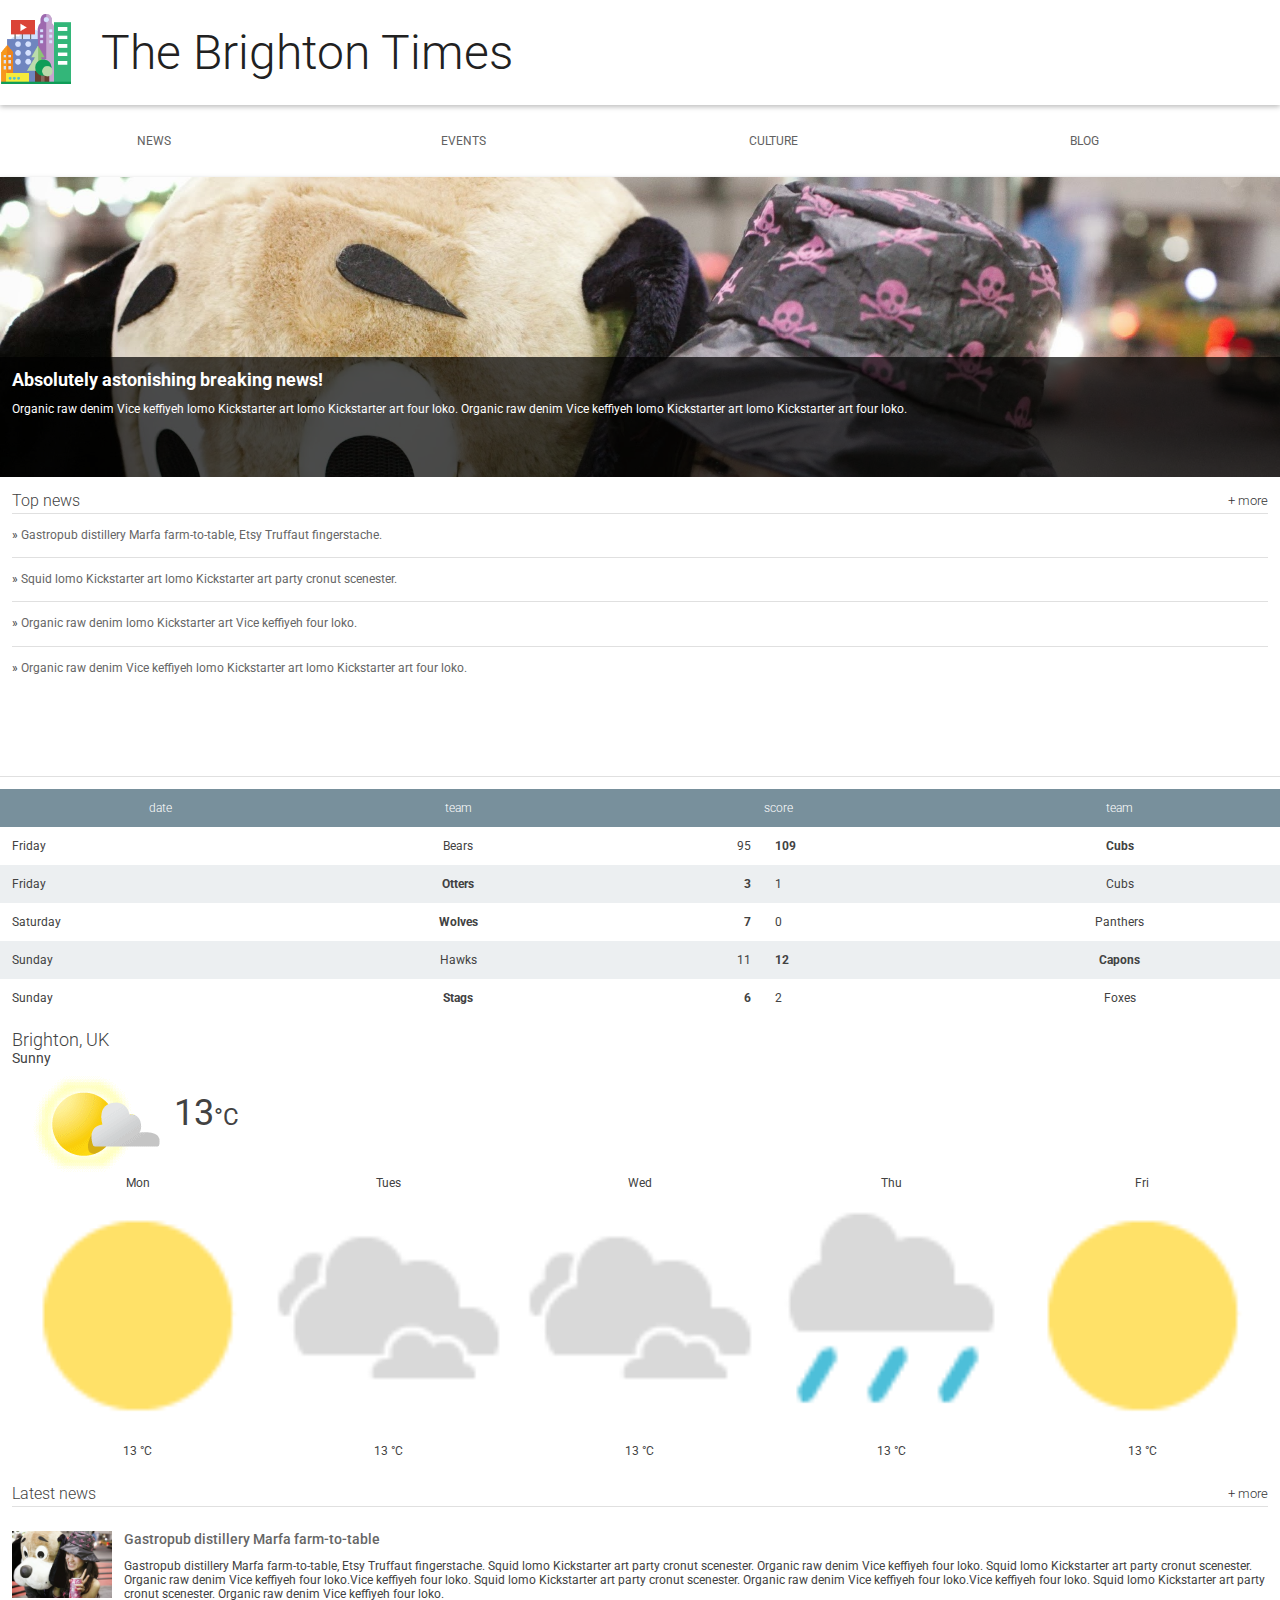
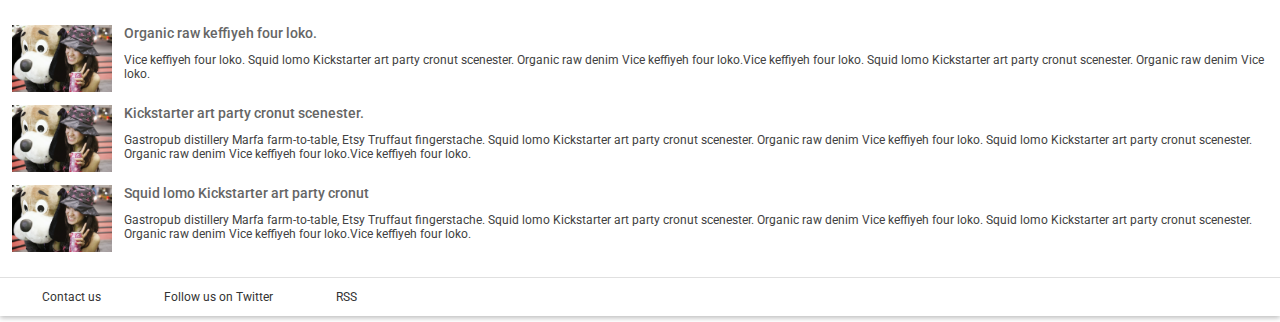
<file: Building a Hometown App/Project Part1/index.html>
<!doctype html>
<html lang="en">
  <head>
    <meta charset="utf-8">
    <meta http-equiv="X-UA-Compatible" content="IE=edge">
    <!--add a <meta> viewport to the page-->
    <meta name="viewport" content="width=device-width, initial-scale=1.0">
    <title>Brighton Times</title>
    <link href="https://fonts.googleapis.com/css?family=Roboto:300,400,500" rel="stylesheet" type="text/css">
    <link rel="stylesheet" type="text/css" href="main.css">
  </head>
  <body>

    <header class="header">
      <div class="header__inner">
        <img class="header__logo" src="images/city.png" alt="iconic view of a cityscape">
        <h1 class="header__title">
          The Brighton Times
        </h1>
      </div>
    </header>

    <nav id="drawer" class="nav">
      <ul class="nav__list">
        <li class="nav__item"><a href="#">News</a></li>
        <li class="nav__item"><a href="#">Events</a></li>
        <li class="nav__item"><a href="#">Culture</a></li>
        <li class="nav__item"><a href="#">Blog</a></li>
      </ul>
    </nav>

    <main>
      <section class="content">
        <section class="hero">
          <article class="description">
            <h2>Absolutely astonishing breaking news!</h2>
            <p>Organic raw denim Vice keffiyeh lomo Kickstarter art lomo Kickstarter art four loko. Organic raw denim Vice keffiyeh lomo Kickstarter art lomo Kickstarter art four loko.</p>
          </article>
        </section>

        <section class="news top-news">
          <h2 class="news__title">Top news <a href="#" class="news__more">+ more</a></h2>
          <ul>
            <li class="top-news__item">
              <a href="#">Gastropub distillery Marfa farm-to-table, Etsy Truffaut fingerstache.</a>
            </li>
            <li class="top-news__item">
              <a href="#">Squid lomo Kickstarter art lomo Kickstarter art party cronut scenester.</a>
            </li>
            <li class="top-news__item">
              <a href="#">Organic raw denim lomo Kickstarter art Vice keffiyeh four loko.</a>
            </li>
            <li class="top-news__item">
              <a href="#">Organic raw denim Vice keffiyeh lomo Kickstarter art lomo Kickstarter art four loko.</a>
            </li>
          </ul>
        </section>

        <section class="scores">
          <table class="scores__table">
            <thead>
              <tr>
                <th>date</th>
                <th>team</th>
                <th colspan="2">score</th>
                <th>team</th>
              </tr>
            </thead>
            <tbody>
              <tr>
                <td>Friday</td>
                <td>Bears</td>
                <td>95</td>
                <td class="winner">109</td>
                <td class="winner">Cubs</td>
              </tr>
              <tr>
                <td>Friday</td>
                <td class="winner">Otters</td>
                <td class="winner">3</td>
                <td>1</td>
                <td>Cubs</td>
              </tr>
              <tr>
                <td>Saturday</td>
                <td class="winner">Wolves</td>
                <td class="winner">7</td>
                <td>0</td>
                <td>Panthers</td>
              </tr>
              <tr>
                <td>Sunday</td>
                <td>Hawks</td>
                <td>11</td>
                <td class="winner">12</td>
                <td class="winner">Capons</td>
              </tr>
              <tr>
                <td>Sunday</td>
                <td class="winner">Stags</td>
                <td class="winner">6</td>
                <td>2</td>
                <td>Foxes</td>
              </tr>
              
            </tbody>
          </table>
        </section>

        <section class="weather">
          <span class="weather__location">Brighton, UK</span>
          <span class="weather__desc">Sunny</span>
          <span class="weather__today">
          <img class="weather__today__image" src="images/weather.png" alt="icon of a partially sunny day"><span class="weather__today__temp">13</span><span class="weather__today__deg">&deg;C</span>
          </span>
          <ul class="weather__next">
            <li class="weather__next__item">
              <span>Mon</span>
              <img class="weather__next__image" src="images/sunny.png" alt="icon of a sunny day">
              <span>13 &deg;C</span>
            </li><li class="weather__next__item">
              <span>Tues</span>
              <img class="weather__next__image" src="images/cloudy.png" alt="icon of a cloudy day">
              <span>13 &deg;C</span>
            </li><li class="weather__next__item">
              <span>Wed</span>
              <img class="weather__next__image" src="images/cloudy.png" alt="icon of a cloudy day">
              <span>13 &deg;C</span>
            </li><li class="weather__next__item">
              <span>Thu</span>
              <img class="weather__next__image" src="images/rain.png" alt="icon of a rainy day">
              <span>13 &deg;C</span>
            </li><li class="weather__next__item">
              <span>Fri</span>
              <img class="weather__next__image" src="images/sunny.png" alt="icon of a sunny day">
              <span>13 &deg;C</span>
            </li>
          </ul>
        </section>

        <section class="news recent-news">
          <h2 class="news__title">Latest news <a href="#" class="news__more">+ more</a></h2>
          <ul>
            <li class="snippet">
              <img class="snippet__thumbnail" src="images/dog.jpg" alt="picture of a girl with a large, stuffed dog toy">
              <h3 class="snippet__title"><a href="#">Gastropub distillery Marfa farm-to-table</a></h3>
              <p>Gastropub distillery Marfa farm-to-table, Etsy Truffaut fingerstache.
              Squid lomo Kickstarter art party cronut scenester. Organic raw denim Vice keffiyeh four loko. Squid lomo Kickstarter art party cronut scenester. Organic raw denim Vice keffiyeh four loko.Vice keffiyeh four loko. Squid lomo Kickstarter art party cronut scenester. Organic raw denim Vice keffiyeh four loko.Vice keffiyeh four loko. Squid lomo Kickstarter art party cronut scenester. Organic raw denim Vice keffiyeh four loko.
              </p>
            </li>
            <li class="snippet">
              <img class="snippet__thumbnail" src="images/dog.jpg" alt="picture of a girl with a large, stuffed dog toy">
              <h3 class="snippet__title"><a href="#">Organic raw keffiyeh four loko.</a></h3>
              <p>Vice keffiyeh four loko. Squid lomo Kickstarter art party cronut scenester. Organic raw denim Vice keffiyeh four loko.Vice keffiyeh four loko. Squid lomo Kickstarter art party cronut scenester. Organic raw denim Vice loko.
              </p>
            </li>
            <li class="snippet">
              <img class="snippet__thumbnail" src="images/dog.jpg" alt="picture of a girl with a large, stuffed dog toy">
              <h3 class="snippet__title"><a href="#">Kickstarter art party cronut scenester.</a></h3>
              <p>Gastropub distillery Marfa farm-to-table, Etsy Truffaut fingerstache.
              Squid lomo Kickstarter art party cronut scenester. Organic raw denim Vice keffiyeh four loko. Squid lomo Kickstarter art party cronut scenester. Organic raw denim Vice keffiyeh four loko.Vice keffiyeh four loko.
              </p>
            </li>
            <li class="snippet">
              <img class="snippet__thumbnail" src="images/dog.jpg" alt="picture of a girl with a large, stuffed dog toy">
              <h3 class="snippet__title"><a href="#">Squid lomo Kickstarter art party cronut </a></h3>
              <p>Gastropub distillery Marfa farm-to-table, Etsy Truffaut fingerstache.
              Squid lomo Kickstarter art party cronut scenester. Organic raw denim Vice keffiyeh four loko. Squid lomo Kickstarter art party cronut scenester. Organic raw denim Vice keffiyeh four loko.Vice keffiyeh four loko.
              </p>
            </li>
          </ul>
        </section>
      </section>
      <footer>
        <ul>
          <li><a href="#">Contact us</a></li>
          <li><a href="#">Follow us on Twitter</a></li>
          <li><a href="#">RSS</a></li>
        </ul>
      </footer>
    </main>
  </body>
</html>
</file>
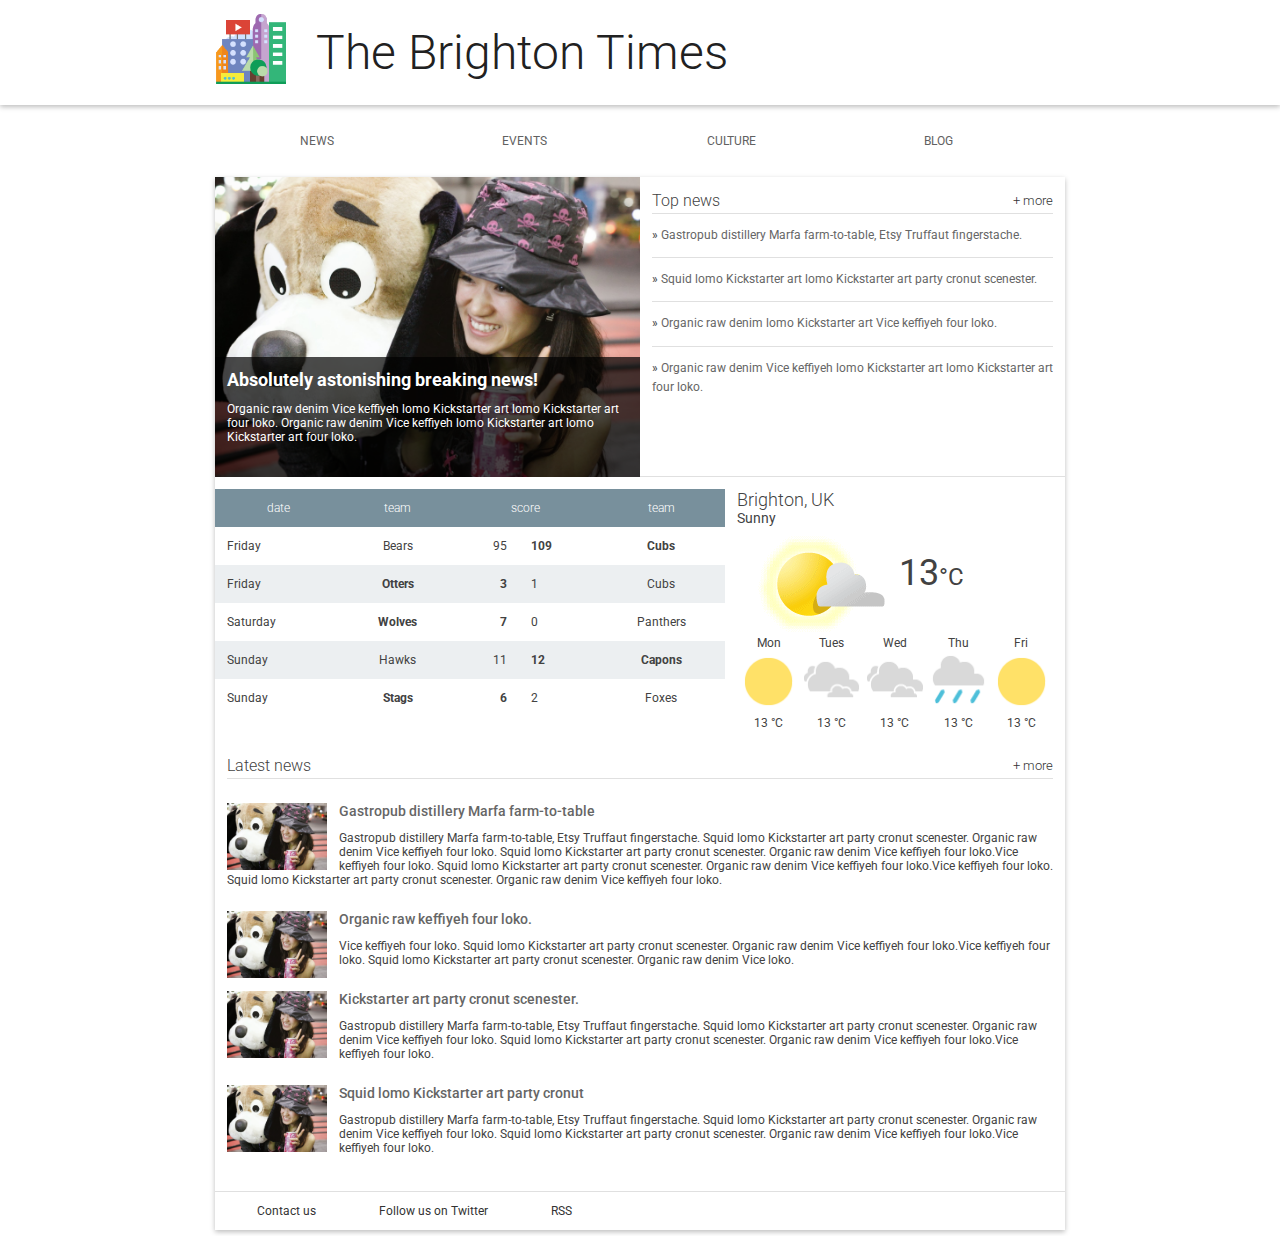
<file: Building a Hometown App/Project Part2/index.html>
<!doctype html>
<html lang="en">
  <head>
    <meta charset="utf-8">
    <meta http-equiv="X-UA-Compatible" content="IE=edge">
    <!--add a <meta> viewport to the page-->
    <meta name="viewport" content="width=device-width, initial-scale=1.0">
    <title>Brighton Times</title>
    <link href="https://fonts.googleapis.com/css?family=Roboto:300,400,500" rel="stylesheet" type="text/css">
    <link rel="stylesheet" type="text/css" href="main.css">
    <link rel="stylesheet" type="text/css" href="responsive.css">
  </head>
  <body>

    <header class="header">
      <div class="header__inner">
        <img class="header__logo" src="images/city.png" alt="iconic view of a cityscape">
        <h1 class="header__title">
          The Brighton Times
        </h1>
        <a id="menu" class="header__menu">
          <svg xmlns="http://www.w3.org/2000/svg" viewBox="0 0 24 24">
            <path d="M2 6h20v3H2zm0 5h20v3H2zm0 5h20v3H2z"/>
          </svg>
        </a>
      </div>
    </header>

    <nav id="drawer" class="nav">
      <ul class="nav__list">
        <li class="nav__item"><a href="#">News</a></li>
        <li class="nav__item"><a href="#">Events</a></li>
        <li class="nav__item"><a href="#">Culture</a></li>
        <li class="nav__item"><a href="#">Blog</a></li>
      </ul>
    </nav>

    <main>
      <section class="content">
        <section class="hero">
          <article class="description">
            <h2>Absolutely astonishing breaking news!</h2>
            <p>Organic raw denim Vice keffiyeh lomo Kickstarter art lomo Kickstarter art four loko. Organic raw denim Vice keffiyeh lomo Kickstarter art lomo Kickstarter art four loko.</p>
          </article>
        </section>

        <section class="news top-news">
          <h2 class="news__title">Top news <a href="#" class="news__more">+ more</a></h2>
          <ul>
            <li class="top-news__item">
              <a href="#">Gastropub distillery Marfa farm-to-table, Etsy Truffaut fingerstache.</a>
            </li>
            <li class="top-news__item">
              <a href="#">Squid lomo Kickstarter art lomo Kickstarter art party cronut scenester.</a>
            </li>
            <li class="top-news__item">
              <a href="#">Organic raw denim lomo Kickstarter art Vice keffiyeh four loko.</a>
            </li>
            <li class="top-news__item">
              <a href="#">Organic raw denim Vice keffiyeh lomo Kickstarter art lomo Kickstarter art four loko.</a>
            </li>
          </ul>
        </section>

        <section class="scores">
          <table class="scores__table">
            <thead>
              <tr>
                <th>date</th>
                <th>team</th>
                <th colspan="2">score</th>
                <th>team</th>
              </tr>
            </thead>
            <tbody>
              <tr>
                <td>Friday</td>
                <td>Bears</td>
                <td>95</td>
                <td class="winner">109</td>
                <td class="winner">Cubs</td>
              </tr>
              <tr>
                <td>Friday</td>
                <td class="winner">Otters</td>
                <td class="winner">3</td>
                <td>1</td>
                <td>Cubs</td>
              </tr>
              <tr>
                <td>Saturday</td>
                <td class="winner">Wolves</td>
                <td class="winner">7</td>
                <td>0</td>
                <td>Panthers</td>
              </tr>
              <tr>
                <td>Sunday</td>
                <td>Hawks</td>
                <td>11</td>
                <td class="winner">12</td>
                <td class="winner">Capons</td>
              </tr>
              <tr>
                <td>Sunday</td>
                <td class="winner">Stags</td>
                <td class="winner">6</td>
                <td>2</td>
                <td>Foxes</td>
              </tr>
              
            </tbody>
          </table>
        </section>

        <section class="weather">
          <span class="weather__location">Brighton, UK</span>
          <span class="weather__desc">Sunny</span>
          <span class="weather__today">
          <img class="weather__today__image" src="images/weather.png" alt="icon of a partially sunny day"><span class="weather__today__temp">13</span><span class="weather__today__deg">&deg;C</span>
          </span>
          <ul class="weather__next">
            <li class="weather__next__item">
              <span>Mon</span>
              <img class="weather__next__image" src="images/sunny.png" alt="icon of a sunny day">
              <span>13 &deg;C</span>
            </li><li class="weather__next__item">
              <span>Tues</span>
              <img class="weather__next__image" src="images/cloudy.png" alt="icon of a cloudy day">
              <span>13 &deg;C</span>
            </li><li class="weather__next__item">
              <span>Wed</span>
              <img class="weather__next__image" src="images/cloudy.png" alt="icon of a cloudy day">
              <span>13 &deg;C</span>
            </li><li class="weather__next__item">
              <span>Thu</span>
              <img class="weather__next__image" src="images/rain.png" alt="icon of a rainy day">
              <span>13 &deg;C</span>
            </li><li class="weather__next__item">
              <span>Fri</span>
              <img class="weather__next__image" src="images/sunny.png" alt="icon of a sunny day">
              <span>13 &deg;C</span>
            </li>
          </ul>
        </section>

        <section class="news recent-news">
          <h2 class="news__title">Latest news <a href="#" class="news__more">+ more</a></h2>
          <ul>
            <li class="snippet">
              <img class="snippet__thumbnail" src="images/dog.jpg" alt="picture of a girl with a large, stuffed dog toy">
              <h3 class="snippet__title"><a href="#">Gastropub distillery Marfa farm-to-table</a></h3>
              <p>Gastropub distillery Marfa farm-to-table, Etsy Truffaut fingerstache.
              Squid lomo Kickstarter art party cronut scenester. Organic raw denim Vice keffiyeh four loko. Squid lomo Kickstarter art party cronut scenester. Organic raw denim Vice keffiyeh four loko.Vice keffiyeh four loko. Squid lomo Kickstarter art party cronut scenester. Organic raw denim Vice keffiyeh four loko.Vice keffiyeh four loko. Squid lomo Kickstarter art party cronut scenester. Organic raw denim Vice keffiyeh four loko.
              </p>
            </li>
            <li class="snippet">
              <img class="snippet__thumbnail" src="images/dog.jpg" alt="picture of a girl with a large, stuffed dog toy">
              <h3 class="snippet__title"><a href="#">Organic raw keffiyeh four loko.</a></h3>
              <p>Vice keffiyeh four loko. Squid lomo Kickstarter art party cronut scenester. Organic raw denim Vice keffiyeh four loko.Vice keffiyeh four loko. Squid lomo Kickstarter art party cronut scenester. Organic raw denim Vice loko.
              </p>
            </li>
            <li class="snippet">
              <img class="snippet__thumbnail" src="images/dog.jpg" alt="picture of a girl with a large, stuffed dog toy">
              <h3 class="snippet__title"><a href="#">Kickstarter art party cronut scenester.</a></h3>
              <p>Gastropub distillery Marfa farm-to-table, Etsy Truffaut fingerstache.
              Squid lomo Kickstarter art party cronut scenester. Organic raw denim Vice keffiyeh four loko. Squid lomo Kickstarter art party cronut scenester. Organic raw denim Vice keffiyeh four loko.Vice keffiyeh four loko.
              </p>
            </li>
            <li class="snippet">
              <img class="snippet__thumbnail" src="images/dog.jpg" alt="picture of a girl with a large, stuffed dog toy">
              <h3 class="snippet__title"><a href="#">Squid lomo Kickstarter art party cronut </a></h3>
              <p>Gastropub distillery Marfa farm-to-table, Etsy Truffaut fingerstache.
              Squid lomo Kickstarter art party cronut scenester. Organic raw denim Vice keffiyeh four loko. Squid lomo Kickstarter art party cronut scenester. Organic raw denim Vice keffiyeh four loko.Vice keffiyeh four loko.
              </p>
            </li>
          </ul>
        </section>
      </section>
      <footer>
        <ul>
          <li><a href="#">Contact us</a></li>
          <li><a href="#">Follow us on Twitter</a></li>
          <li><a href="#">RSS</a></li>
        </ul>
      </footer>
    </main>
    <script>
      /*
       * Open the drawer when the menu ison is clicked.
       */
      var menu = document.querySelector('#menu');
      var main = document.querySelector('main');
      var drawer = document.querySelector('.nav');

      menu.addEventListener('click', function(e) {
        drawer.classList.toggle('open');
        e.stopPropagation();
      });
      main.addEventListener('click', function() {
        drawer.classList.remove('open');
      });

    </script>
  </body>
</html>
</file>
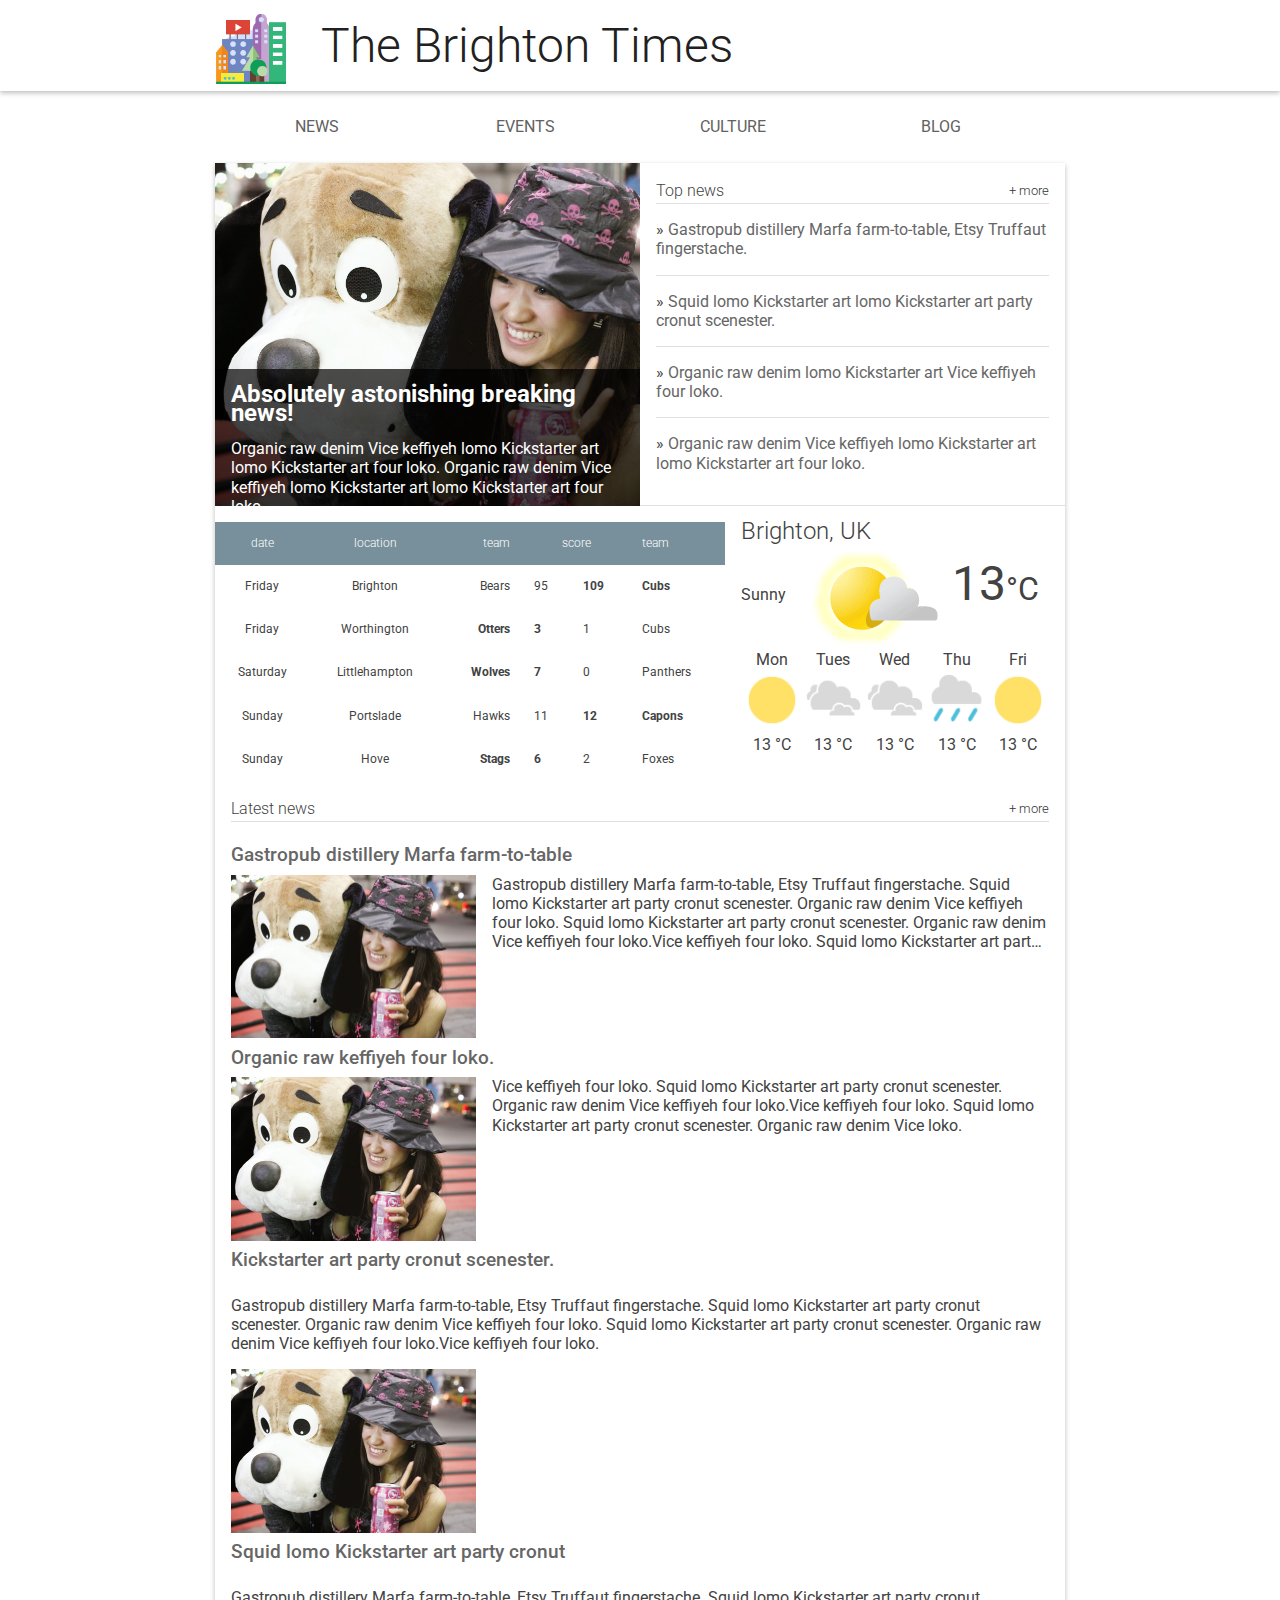
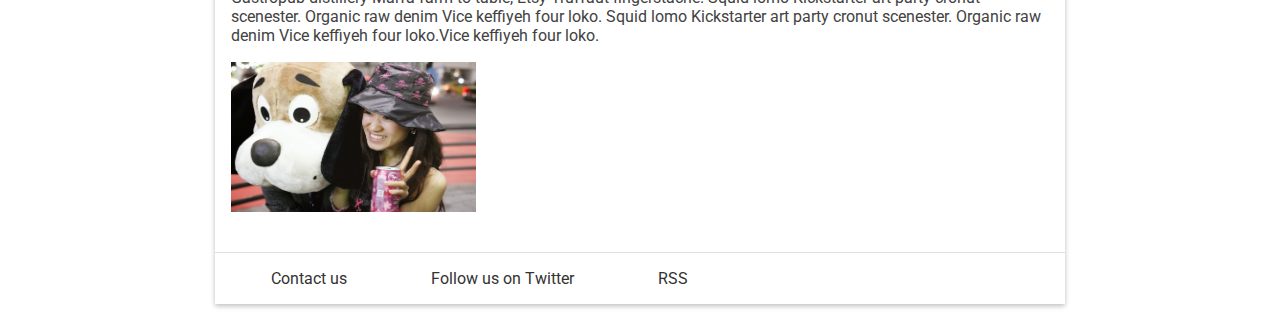
<file: Building a Hometown App/Project Part3/index.html>
<!doctype html>
<html lang="en">
  <head>
    <meta charset="utf-8">
    <meta http-equiv="X-UA-Compatible" content="IE=edge">
    <!--add a <meta> viewport to the page-->
    <meta name="viewport" content="width=device-width, initial-scale=1.0">
    <title>Brighton Times</title>
    <link href="https://fonts.googleapis.com/css?family=Roboto:300,400,500" rel="stylesheet" type="text/css">
    <link rel="stylesheet" type="text/css" href="main.css">
    <link rel="stylesheet" type="text/css" href="responsive.css">
    <link rel="stylesheet" type="text/css" href="final.css">
  </head>
  <body>

    <header class="header">
      <div class="header__inner">
        <img class="header__logo" src="images/city.png" alt="iconic view of a cityscape">
        <h1 class="header__title">
          The Brighton Times
        </h1>
        <!--menu button-->
        <a id="menu" class="header__menu">
          <svg xmlns="http://www.w3.org/2000/svg" viewBox="0 0 24 24">
            <path d="M2 6h20v3H2zm0 5h20v3H2zm0 5h20v3H2z"/>
          </svg>
        </a>
      </div>
    </header>

    <nav id="drawer" class="nav">
      <ul class="nav__list">
        <li class="nav__item"><a href="#">News</a></li>
        <li class="nav__item"><a href="#">Events</a></li>
        <li class="nav__item"><a href="#">Culture</a></li>
        <li class="nav__item"><a href="#">Blog</a></li>
      </ul>
    </nav>

    <main>
      <section class="content">
        <section class="hero">
          <article class="description">
            <h2>Absolutely astonishing breaking news!</h2>
            <p>Organic raw denim Vice keffiyeh lomo Kickstarter art lomo Kickstarter art four loko. Organic raw denim Vice keffiyeh lomo Kickstarter art lomo Kickstarter art four loko.</p>
          </article>
        </section>

        <section class="news top-news">
          <h2 class="news__title">Top news <a href="#" class="news__more">+ more</a></h2>
          <ul>
            <li class="top-news__item">
              <a href="#">Gastropub distillery Marfa farm-to-table, Etsy Truffaut fingerstache.</a>
            </li>
            <li class="top-news__item">
              <a href="#">Squid lomo Kickstarter art lomo Kickstarter art party cronut scenester.</a>
            </li>
            <li class="top-news__item">
              <a href="#">Organic raw denim lomo Kickstarter art Vice keffiyeh four loko.</a>
            </li>
            <li class="top-news__item">
              <a href="#">Organic raw denim Vice keffiyeh lomo Kickstarter art lomo Kickstarter art four loko.</a>
            </li>
          </ul>
        </section>

        <section class="scores">
          <table class="scores__table">
            <thead>
              <tr>
                <th>date</th>
                <th class="scores__location">location</th>
                <th>team</th>
                <th colspan="2">score</th>
                <th>team</th>
              </tr>
            </thead>
            <tbody>
              <tr>
                <td>Friday</td>
                <td class="scores__location">Brighton</td>
                <td>Bears</td>
                <td>95</td>
                <td class="winner">109</td>
                <td class="winner">Cubs</td>
              </tr>
              <tr>
                <td>Friday</td>
                <td class="scores__location">Worthington</td>
                <td class="winner">Otters</td>
                <td class="winner">3</td>
                <td>1</td>
                <td>Cubs</td>
              </tr>
              <tr>
                <td>Saturday</td>
                <td class="scores__location">Littlehampton</td>
                <td class="winner">Wolves</td>
                <td class="winner">7</td>
                <td>0</td>
                <td>Panthers</td>
              </tr>
              <tr>
                <td>Sunday</td>
                <td class="scores__location">Portslade</td>
                <td>Hawks</td>
                <td>11</td>
                <td class="winner">12</td>
                <td class="winner">Capons</td>
              </tr>
              <tr>
                <td>Sunday</td>
                <td class="scores__location">Hove</td>
                <td class="winner">Stags</td>
                <td class="winner">6</td>
                <td>2</td>
                <td>Foxes</td>
              </tr>
              
            </tbody>
          </table>
        </section>

        <section class="weather">
          <span class="weather__location">Brighton, UK</span>
          <span class="weather__desc">Sunny</span>
          <span class="weather__today">
          <img class="weather__today__image" src="images/weather.png" alt="icon of a partially sunny day"><span class="weather__today__temp">13</span><span class="weather__today__deg">&deg;C</span>
          </span>
          <ul class="weather__next">
            <li class="weather__next__item">
              <span>Mon</span>
              <img class="weather__next__image" src="images/sunny.png" alt="icon of a sunny day">
              <span>13 &deg;C</span>
            </li><li class="weather__next__item">
              <span>Tues</span>
              <img class="weather__next__image" src="images/cloudy.png" alt="icon of a cloudy day">
              <span>13 &deg;C</span>
            </li><li class="weather__next__item">
              <span>Wed</span>
              <img class="weather__next__image" src="images/cloudy.png" alt="icon of a cloudy day">
              <span>13 &deg;C</span>
            </li><li class="weather__next__item">
              <span>Thu</span>
              <img class="weather__next__image" src="images/rain.png" alt="icon of a rainy day">
              <span>13 &deg;C</span>
            </li><li class="weather__next__item">
              <span>Fri</span>
              <img class="weather__next__image" src="images/sunny.png" alt="icon of a sunny day">
              <span>13 &deg;C</span>
            </li>
          </ul>
        </section>

        <section class="news recent-news">
          <h2 class="news__title">Latest news <a href="#" class="news__more">+ more</a></h2>
          <ul>
            <li class="snippet">
          
              <h3 class="snippet__title"><a href="#">Gastropub distillery Marfa farm-to-table</a></h3>
              <div class="snippet__thumbnail">
                <img src='images/dog_small.jpg' alt="picture of a girl with a large, stuffed dog toy">
              </div>
              <p class="snippet__description">Gastropub distillery Marfa farm-to-table, Etsy Truffaut fingerstache.
              Squid lomo Kickstarter art party cronut scenester. Organic raw denim Vice keffiyeh four loko. Squid lomo Kickstarter art party cronut scenester. Organic raw denim Vice keffiyeh four loko.Vice keffiyeh four loko. Squid lomo Kickstarter art party cronut scenester. Organic raw denim Vice keffiyeh four loko.Vice keffiyeh four loko. Squid lomo Kickstarter art party cronut scenester. Organic raw denim Vice keffiyeh four loko.
              </p>
            </li>
            <li class="snippet">
              <div class="snippet__thumbnail">
                <img src='images/dog_small.jpg' alt="picture of a girl with a large, stuffed dog toy">
              </div>
             
              <h3 class="snippet__title"><a href="#">Organic raw keffiyeh four loko.</a></h3>
              <p class="snippet__description">Vice keffiyeh four loko. Squid lomo Kickstarter art party cronut scenester. Organic raw denim Vice keffiyeh four loko.Vice keffiyeh four loko. Squid lomo Kickstarter art party cronut scenester. Organic raw denim Vice loko.
              </p>
            </li>
            <li class="snippet">
               <div class="snippet__thumbnail">
                <img src='images/dog_small.jpg' alt="picture of a girl with a large, stuffed dog toy">
              </div>
              <h3 class="snippet__title"><a href="#">Kickstarter art party cronut scenester.</a></h3>
              <p class="snippet__descripstion">Gastropub distillery Marfa farm-to-table, Etsy Truffaut fingerstache.
              Squid lomo Kickstarter art party cronut scenester. Organic raw denim Vice keffiyeh four loko. Squid lomo Kickstarter art party cronut scenester. Organic raw denim Vice keffiyeh four loko.Vice keffiyeh four loko.
              </p>
            </li>
            <li class="snippet">
              <img class="snippet__thumbnail" src="images/dog.jpg" alt="picture of a girl with a large, stuffed dog toy">
              <h3 class="snippet__title"><a href="#">Squid lomo Kickstarter art party cronut </a></h3>
              <p>Gastropub distillery Marfa farm-to-table, Etsy Truffaut fingerstache.
              Squid lomo Kickstarter art party cronut scenester. Organic raw denim Vice keffiyeh four loko. Squid lomo Kickstarter art party cronut scenester. Organic raw denim Vice keffiyeh four loko.Vice keffiyeh four loko.
              </p>
            </li>
          </ul>
        </section>
      </section>
      <footer>
        <ul>
          <li><a href="#">Contact us</a></li>
          <li><a href="#">Follow us on Twitter</a></li>
          <li><a href="#">RSS</a></li>
        </ul>
      </footer>
    </main>
    <script>
      /*
       * Open the drawer when the menu ison is clicked.
       */
      var menu = document.querySelector('#menu');
      var main = document.querySelector('main');
      var drawer = document.querySelector('.nav');

      menu.addEventListener('click', function(e) {
        drawer.classList.toggle('open');
        e.stopPropagation();
      });
      main.addEventListener('click', function() {
        drawer.classList.remove('open');
      });

    </script>
  </body>
</html>
</file>
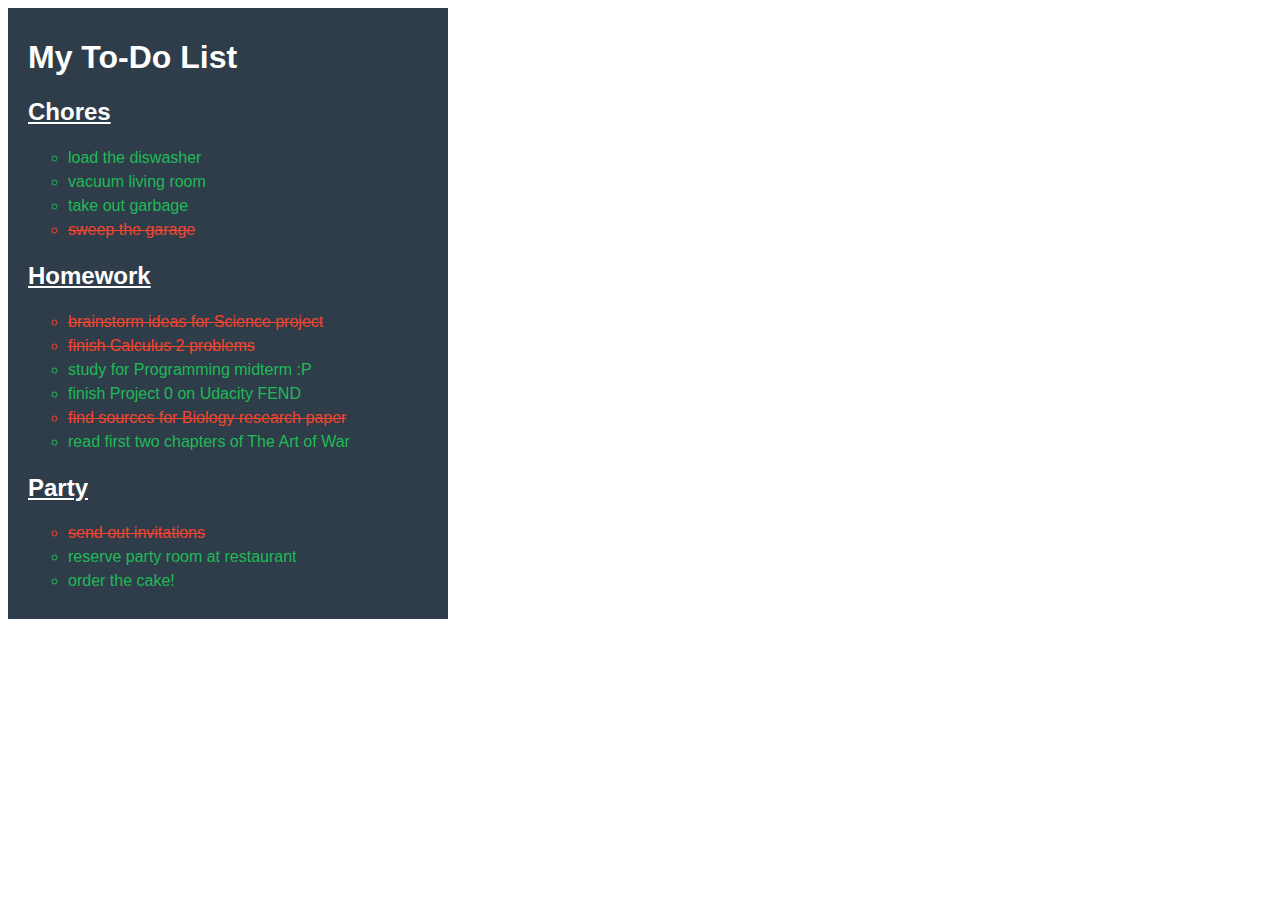
<file: Practice Attributes/Practice Attributes.html>
<!DOCTYPE html>

<!-- Remember that you can use multiple CSS classes for the same element, but only one id. -->

<html>
<head>
	<meta charset="utf-8">
	<title>Using Attributes Quiz</title>
	<style>
        body {
            font-family: Arial; 
        }
        #to-do-list {
            width: 400px;
            background: #2e3d49;
            padding: 10px 20px;
        }
        .title {
            color: #fff;
        }
        .underline {
            text-decoration: underline;
        } 
        .list {
            list-style-type: circle;
            text-align: left;
            font-size: 16px;
            color: #1fba58;
            line-height: 24px;
        }
        .finished {
            color: #f4442f;
            text-decoration: line-through;
        }
	</style>
</head>
<body>
	<div id="to-do-list">
		<h1 class="title">My To-Do List</h1>
		<h2 class="title underline">Chores</h2>
		<ul class="list">
			<li>load the diswasher</li>
			<li>vacuum living room</li>
			<li>take out garbage</li>
			<li class="finished">sweep the garage</li>
		</ul>
		<h2 class="title underline">Homework</h2>
		<ul class="list">
			<li class="finished">brainstorm ideas for Science project</li>
			<li class="finished">finish Calculus 2 problems</li>
			<li>study for Programming midterm :P</li>
            <li>finish Project 0 on Udacity FEND</li>
			<li class="finished">find sources for Biology research paper</li>
			<li>read first two chapters of The Art of War</li>
		</ul>
        <h2 class="title underline">Party</h2>
        <ul class="list">
            <li class="finished">send out invitations</li>
            <li>reserve party room at restaurant</li>
            <li>order the cake!</li>
        </ul>
	</div>
</body>
</html>
</file>
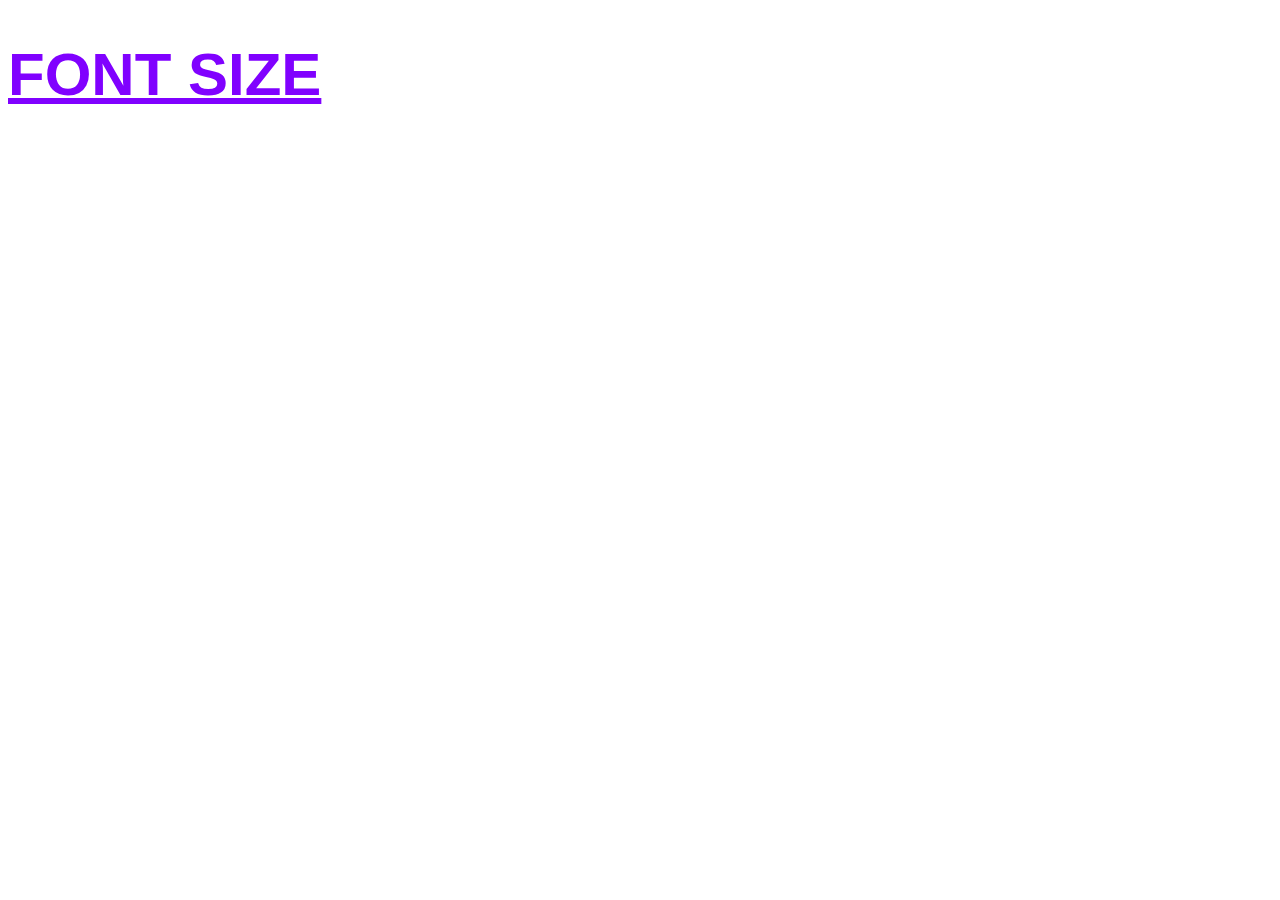
<file: Style the font/Style the font.html>
<!DOCTYPE html>

<!-- Instructions: Replicate the same styling seen in the Udacity text below. -->

<html>
<head>
    <title>Style the Font Quiz</title>
    <style>
    	.udacity-text {
            /* add CSS here */
            font-family: Helvetica, Arial, sans-serif;
  			font-size: 60px;
  			text-transform: uppercase;
  			text-decoration: underline;
  			color: #8001ff;
    	}
    </style>
</head>
<body>
    <h1 class="udacity-text">Font Size</h1>
</body>
</html>
</file>
<file: Building a Hometown App/Project Part1/main.css>
body, html {
  margin: 0;
  padding: 0;
  width: 100%;
  height: 100%;
}

body {
  font-family: Roboto;
  font-size: 12px;
  color: #424242;
}

h1, h2, h3, h4, h5 {
  margin: 0; 
}

header, nav, footer, section, article, div {
  box-sizing: border-box;
}

ul {
  list-style: none;
  padding: 0;
  margin: 0;
}


/*
 *
 * Common
 * 
 */

.news__more {
  float: right;
  font-size: .8em;
  color: #333;
  text-decoration: none;
}


/*
 *
 * Header
 *
 */

.header {
  box-shadow: 0 2px 5px rgba(0, 0, 0, 0.26);
  min-height: 56px;
  transition: min-height 0.3s;
}

.header__inner {
  /*change width to 100%*/
  width: 100%;
  margin-left: auto;
  margin-right: auto;
}

.header__logo {
  height: 72px;
  margin-right: 1em;
  vertical-align: top;
  margin-top: 12px;
}

.header__title {
  font-weight: 300;
  font-size: 4em;
  margin: 0.5em 0.25em;
  display: inline-block;
  color: #212121;
}


/*
 *
 * Top Level Navigation
 *
 */

.nav {
  /*change width to 100%*/
  width: 100%;
  margin-left: auto;
  margin-right: auto;
}

.nav__list {
  width: 100%;
  padding: 0;
  margin: 0;
}

.nav__item {
  box-sizing: border-box;
  display: inline-block;
  width: 24%;
  text-align: center;
  line-height: 24px;
  padding: 24px;
  text-transform: uppercase;
}

.nav a {
  text-decoration: none;
  color: #616161;
  /*add padding to make the link easier to be hit*/
  padding: 1.5em;
}

.nav a:hover {
  text-decoration: underline;
  color: #212121;
}


/*
 *
 * Main
 *
 */

main {
  box-shadow: 0 2px 5px rgba(0, 0, 0, 0.26);
  /*change width to 100%*/
  width: 100%;
  margin-left: auto;
  margin-right: auto;
}

/*
 *
 * Content
 *
 */


/*
 *
 * Hero
 *
 */

.hero {
  float: left;
  /*change width to 100%*/
  width: 100%;
  position: relative;
  background-image: url("./images/dog.jpg");
  background-size: cover;
  height: 300px;
}

.hero article {
  box-sizing: border-box;
  background-color: #000;
  background-color: rgba(0, 0, 0, 0.7);
  position: absolute;
  bottom: 0;
  height: 40%;
  width: 100%;
  color: #fff;
  padding: 1em;
}


/*
 *
 * Top News
 *
 */

.top-news {
  float: right;
  /*change width to 100%*/
  width: 100%;
  height: 300px;
  border-bottom: 1px solid #E0E0E0;
  padding: 1em;
}

.news__title {
  font-weight: 300;
  border-bottom: 1px solid #E0E0E0;
  line-height: 24px;
  font-size: 16px;
}

.top-news__item {
  border-bottom: 1px solid #E0E0E0;
  padding: 1em 0;
  line-height: 19.2px;
}

.top-news__item:before {
  content: "» ";
}

.top-news__item:last-child {
  border-bottom: none;
}

.top-news__item a {
  text-decoration: none;
  color: #666;
  /*add padding to make the link easier to be hit*/
  padding: 1.5em inherit;
}

.top-news__item a:hover,
.top-news__item a:active {
  text-decoration: underline;
}


/*
 *
 * Sport Scores
 *
 */

.scores {
  /*change width to 100%*/
  width: 100%;
  float: left;
  padding-top: 1em;
}

.scores__table {
  width: 100%;
  border-collapse: collapse;
}

.scores__table th,
.scores__table td {
  padding: 1em; 
}

.scores__table th {
  color: #fff;
  font-weight: 300;
  background-color: #78909C;
}

.scores__table tr:nth-child(odd) td {
  background-color: #fff;
}

.scores__table tr:nth-child(even) td {
  background-color: #eceff1;
}

.scores__table td.winner {
  font-weight: bold;
}

.scores__table td:nth-child(3) {
  text-align: right;
}

.scores__table td:nth-child(2),
.scores__table td:nth-child(5) {
  text-align: center;
}

/*
 *
 * Weather
 *
 */

.weather {
  float: right;
  /*change width to 100%*/
  width: 100%;
  padding: 1em;
}

.weather__location {
  display: block;
  font-weight: 300;
  font-size: 1.5em;
}

.weather__desc {
  display: block;
  font-size: 1.2em;
}

.weather__today {
  width: 60%;
  vertical-align: middle;
}

.weather__today__image {
  vertical-align: middle
}

.weather__today__temp {
  font-size: 3em;
}

.weather__today__deg {
  font-size: 2em;
  display: inline;
}

.weather__next__item {
  display: inline-block;
  width: 20%;
  text-align: center;
}

.weather__next__item span {
  display: block;
}

.weather__next__image {
  width: 100%;
}


/*
 *
 * Weather
 *
 */

.recent-news {
  clear: both;
  padding: 1em;
}

.snippet {
  clear: both;
  margin: 24px 0;
}

.snippet__thumbnail {
  width: 100px;
  float: left;
  margin-right: 1em;
}

.snippet__title {
  font-weight: 500;
}

.snippet__title a {
  text-decoration: none;
  color: #666;
  /*add padding to make the link easier to be hit*/
  padding: 1.5em inherit;
}

.snippet__title a:hover,
.snippet__title a:active {
  text-decoration: underline;
}


/*
 *
 * Footer
 *
 */

footer {
  border-top: 1px solid #E0E0E0;
  padding: 1em;
  width: 100%;
}

footer li {
  display: inline-block;
  margin: 0 1em;
}

footer a {
  text-decoration: none;
  color: #333;
  /*add padding to make the link easier to be hit*/
  padding: 1.5em;
</file>
<file: Building a Hometown App/Project Part2/main.css>
body, html {
  margin: 0;
  padding: 0;
  width: 100%;
  height: 100%;
}

body {
  font-family: Roboto;
  font-size: 12px;
  color: #424242;
}

h1, h2, h3, h4, h5 {
  margin: 0; 
}

header, nav, footer, section, article, div {
  box-sizing: border-box;
}

ul {
  list-style: none;
  padding: 0;
  margin: 0;
}


/*
 *
 * Common
 * 
 */

.news__more {
  float: right;
  font-size: .8em;
  color: #333;
  text-decoration: none;
}


/*
 *
 * Header
 *
 */

.header {
  box-shadow: 0 2px 5px rgba(0, 0, 0, 0.26);
  min-height: 56px;
  transition: min-height 0.3s;
}

.header__inner {
  /*change width to 100%*/
  width: 100%;
  margin-left: auto;
  margin-right: auto;
}

.header__logo {
  height: 72px;
  margin-right: 1em;
  vertical-align: top;
  margin-top: 12px;
}

.header__title {
  font-weight: 300;
  font-size: 4em;
  margin: 0.5em 0.25em;
  display: inline-block;
  color: #212121;
}


/*
 *
 * Top Level Navigation
 *
 */

.nav {
  /*change width to 100%*/
  width: 100%;
  margin-left: auto;
  margin-right: auto;
}

.nav__list {
  width: 100%;
  padding: 0;
  margin: 0;
}

.nav__item {
  box-sizing: border-box;
  display: inline-block;
  width: 24%;
  text-align: center;
  line-height: 24px;
  padding: 24px;
  text-transform: uppercase;
}

.nav a {
  text-decoration: none;
  color: #616161;
  /*add padding to make the link easier to be hit*/
  padding: 1.5em;
}

.nav a:hover {
  text-decoration: underline;
  color: #212121;
}


/*
 *
 * Main
 *
 */

main {
  box-shadow: 0 2px 5px rgba(0, 0, 0, 0.26);
  /*change width to 100%*/
  width: 100%;
  margin-left: auto;
  margin-right: auto;
}

/*
 *
 * Content
 *
 */


/*
 *
 * Hero
 *
 */

.hero {
  /*float: left;*/
  /*change width to 100%*/
  width: 100%;
  position: relative;
  background-image: url("./images/dog.jpg");
  background-size: cover;
  height: 300px;
}

.hero article {
  box-sizing: border-box;
  background-color: #000;
  background-color: rgba(0, 0, 0, 0.7);
  position: absolute;
  bottom: 0;
  height: 40%;
  width: 100%;
  color: #fff;
  padding: 1em;
}


/*
 *
 * Top News
 *
 */

.top-news {
  max-height: 300px;
  /*change width to 100%*/
  width: 100%;
  border-bottom: 1px solid #E0E0E0;
  padding: 1em;
}

.news__title {
  font-weight: 300;
  border-bottom: 1px solid #E0E0E0;
  line-height: 24px;
  font-size: 16px;
}

.top-news__item {
  border-bottom: 1px solid #E0E0E0;
  padding: 1em 0;
  line-height: 19.2px;
}

.top-news__item:before {
  content: "» ";
}

.top-news__item:last-child {
  border-bottom: none;
}

.top-news__item a {
  text-decoration: none;
  color: #666;
  /*add padding to make the link easier to be hit*/
  padding: 1.5em inherit;
}

.top-news__item a:hover,
.top-news__item a:active {
  text-decoration: underline;
}


/*
 *
 * Sport Scores
 *
 */

.scores {
  /*change width to 100%*/
 
  flex-grow: 1;
  padding-top: 1em;
}

.scores__table {
  width: 100%;
  border-collapse: collapse;
}

.scores__table th,
.scores__table td {
  padding: 1em; 
}

.scores__table th {
  color: #fff;
  font-weight: 300;
  background-color: #78909C;
}

.scores__table tr:nth-child(odd) td {
  background-color: #fff;
}

.scores__table tr:nth-child(even) td {
  background-color: #eceff1;
}

.scores__table td.winner {
  font-weight: bold;
}

.scores__table td:nth-child(3) {
  text-align: right;
}

.scores__table td:nth-child(2),
.scores__table td:nth-child(5) {
  text-align: center;
}

/*
 *
 * Weather
 *
 */

.weather {
  flex-grow: 1;

  padding: 1em;
}

.weather__location {
  display: block;
  font-weight: 300;
  font-size: 1.5em;
}

.weather__desc {
  display: block;
  font-size: 1.2em;
}

.weather__today {
  width: 60%;
  vertical-align: middle;
}

.weather__today__image {
  vertical-align: middle
}

.weather__today__temp {
  font-size: 3em;
}

.weather__today__deg {
  font-size: 2em;
  display: inline;
}

.weather__next__item {
  display: inline-block;
  width: 20%;
  text-align: center;
}

.weather__next__item span {
  display: block;
}

.weather__next__image {
  width: 100%;
}


/*
 *
 * Weather
 *
 */

.recent-news {
  flex-grow: 1;
  clear: both;
  padding: 1em;
}

.snippet {
  clear: both;
  margin: 24px 0;
}

.snippet__thumbnail {
  width: 100px;
  float: left;
  margin-right: 1em;
}

.snippet__title {
  font-weight: 500;
}

.snippet__title a {
  text-decoration: none;
  color: #666;
  /*add padding to make the link easier to be hit*/
  padding: 1.5em inherit;
}

.snippet__title a:hover,
.snippet__title a:active {
  text-decoration: underline;
}


/*
 *
 * Footer
 *
 */

footer {
  border-top: 1px solid #E0E0E0;
  padding: 1em;
  width: 100%;
}

footer li {
  display: inline-block;
  margin: 0 1em;
}

footer a {
  text-decoration: none;
  color: #333;
  /*add padding to make the link easier to be hit*/
  padding: 1.5em;
}
</file>
<file: Building a Hometown App/Project Part2/responsive.css>
.content {
  display: flex;
  flex-wrap: wrap;
}

.header__menu {
  display: none;
}

.hero, .top-news, .scores, .weather, .recent-news {
  order: 10;
}

@media screen and (max-width: 549px) {
  .header__logo {
    height: 48px;
    margin-right: 0.5em;
  }
  .header__title {
    margin-left: 0;
    font-size: 2em;
    vertical-align: bottom; 
  }
  .nav {
    z-index: 10;
    background-color: #fff;
    width: 300px;
    position: absolute;
    /* This trasform moves the drawer off canvas. */
    -webkit-transform: translate(-300px, 0);
    transform: translate(-300px, 0);
    /* Optionally, we animate the drawer. */
    transition: transform 0.3s ease;
  }
  .nav.open {
    -webkit-transform: translate(0, 0);
    transform: translate(0, 0);
  }
  .nav__item {
    display: list-item;
    border-bottom: 1px solid #E0E0E0;
    width: 100%;
    text-align: left;
  }
  .header__menu {
    display: inline-block;
    position: absolute;
    right: 0;
    padding: 1em;
  }
  .header__menu svg {
    width: 32px;
    fill: #E0E0E0;
  }
}

@media screen and (min-width: 550px) {
  .hero {
    order: 0;
    width: 60%;
  }
  .weather {
    order: 1;
    width: 40%;
  }
}

@media screen and (min-width: 700px) {
  .hero {
    width: 50%;
  }
  .top-news {
    order: 1;
    width: 50%;
  }
  .scores {
    order: 2;
    width: 60%;
  }
  .weather {
    order: 3;
  }
}

@media screen and (min-width: 850px) {
  main, .header__inner, .nav, .content {
    width: 850px;
    margin-left: auto;
    margin-right: auto;
  }
}
</file>
<file: Building a Hometown App/Project Part3/main.css>
body, html {
  margin: 0;
  padding: 0;
  width: 100%;
  height: 100%;
}

body {
  font-family: Roboto;
  font-size: 12px;
  color: #424242;
}

h1, h2, h3, h4, h5 {
  margin: 0; 
}

header, nav, footer, section, article, div {
  box-sizing: border-box;
}

* {
  box-sizing: border-box;
}


ul {
  list-style: none;
  padding: 0;
  margin: 0;
}


/*
 *
 * Common
 * 
 */

.news__more {
  float: right;
  font-size: .8em;
  color: #333;
  text-decoration: none;
}


/*
 *
 * Header
 *
 */

.header {
  box-shadow: 0 2px 5px rgba(0, 0, 0, 0.26);
  min-height: 56px;
  transition: min-height 0.3s;
}

.header__inner {
  /*change width to 100%*/
  width: 100%;
  margin-left: auto;
  margin-right: auto;
}

.header__logo {
  height: 72px;
  margin-right: 1em;
  vertical-align: top;
  margin-top: 12px;
}

.header__title {
  font-weight: 300;
  font-size: 3em;
  margin: 0.75em 0.25em;
  display: inline-block;
  color: #212121;
}


/*
 *
 * Top Level Navigation
 *
 */

.nav {
  /*change width to 100%*/
  width: 100%;
  margin-left: auto;
  margin-right: auto;
}

.nav__list {
  width: 100%;
  padding: 0;
  margin: 0;
}

.nav__item {
  box-sizing: border-box;
  display: inline-block;
  width: 24%;
  text-align: center;
  line-height: 24px;
  padding: 24px;
  text-transform: uppercase;
}

.nav a {
  text-decoration: none;
  color: #616161;
  /*add padding to make the link easier to be hit*/
  padding: 1.5em;
}

.nav a:hover {
  text-decoration: underline;
  color: #212121;
}


/*
 *
 * Main
 *
 */

main {
  box-shadow: 0 2px 5px rgba(0, 0, 0, 0.26);
  /*change width to 100%*/
  width: 100%;
  margin-left: auto;
  margin-right: auto;
}

/*
 *
 * Content
 *
 */


/*
 *
 * Hero
 *
 */

.hero {
  /*float: left;*/
  /*change width to 100%*/
  width: 100%;
  position: relative;
  background-image: url("./images/dog.jpg");
  background-size: cover;
  min-height: 300px;
}

.hero article {
  box-sizing: border-box;
  background-color: #000;
  background-color: rgba(0, 0, 0, 0.7);
  position: absolute;
  bottom: 0;
  height: 40%;
  width: 100%;
  color: #fff;
  padding: 1em;
}


/*
 *
 * Top News
 *
 */

.top-news {
  
  /*change width to 100%*/
  width: 100%;
  border-bottom: 1px solid #E0E0E0;
  padding: 1em;
}

.news__title {
  font-weight: 300;
  border-bottom: 1px solid #E0E0E0;
  line-height: 24px;
  font-size: 16px;
}

.top-news__item {
  border-bottom: 1px solid #E0E0E0;
  padding: 1em 0;
  line-height: 19.2px;
}

.top-news__item:before {
  content: "» ";
}

.top-news__item:last-child {
  border-bottom: none;
}

.top-news__item a {
  text-decoration: none;
  color: #666;
  /*add padding to make the link easier to be hit*/
  padding: 1.5em inherit;
}

.top-news__item a:hover,
.top-news__item a:active {
  text-decoration: underline;
}


/*
 *
 * Sport Scores
 *
 */

.scores {
  /*change width to 100%*/
 
  flex-grow: 1;
  padding-top: 1em;
}

.scores__table {
  width: 100%;
  border-collapse: collapse;
}

.scores__table th,
.scores__table td {
  padding: 1em; 
}

.scores__table th {
  color: #fff;
  font-weight: 300;
  background-color: #78909C;
}

.scores__table tr:nth-child(1) th:nth-child(3) {
  text-align: right;
}

.scores__table tr:nth-child(1) th:nth-child(5) {
  text-align: left;
}

.scores__table td.winner {
  font-weight: bold;
}

.scores__table td:nth-child(3) {
  text-align: right;
}

.scores__table td:nth-child(1),
.scores__table td:nth-child(2) {
  text-align: center;
}

/*
 *
 * Weather
 *
 */

.weather {
  flex-grow: 1;

  padding: 1em;
}

.weather__location {
  display: block;
  font-weight: 300;
  font-size: 1.5em;
}

.weather__ {
  display: block;
  font-size: 1.2em;
}

.weather__today {
  width: 60%;
  vertical-align: middle;
}

.weather__today__image {
  vertical-align: middle
}

.weather__today__temp {
  font-size: 3em;
}

.weather__today__deg {
  font-size: 2em;
  display: inline;
}

.weather__next__item {
  display: inline-block;
  width: 20%;
  text-align: center;
}

.weather__next__item span {
  display: block;
}

.weather__next__image {
  width: 100%;
}


/*
 *
 * Weather
 *
 */

.recent-news {
  flex-grow: 1;
  clear: both;
  padding: 1em;
}

.snippet {
  clear: both;
  margin: 24px 0;
}

.snippet__thumbnail {
  width: 100px;
  float: left;
  margin-right: 1em;
}

.snippet__title {
  font-weight: 500;
}

.snippet__title a {
  text-decoration: none;
  color: #666;
  /*add padding to make the link easier to be hit*/
  padding: 1.5em inherit;
}

.snippet__title a:hover,
.snippet__title a:active {
  text-decoration: underline;
}


/*
 *
 * Footer
 *
 */

footer {
  border-top: 1px solid #E0E0E0;
  padding: 1em;
  width: 100%;
}

footer li {
  display: inline-block;
  margin: 0 1em;
}

footer a {
  text-decoration: none;
  color: #333;
  /*add padding to make the link easier to be hit*/
  padding: 1.5em;
}
</file>
<file: Building a Hometown App/Project Part3/responsive.css>
.content {
  display: flex;
  flex-wrap: wrap;
}

.header__menu {
  display: none;
}

.hero, .top-news, .scores, .weather, .recent-news {
  order: 10;
}

@media screen and (max-width: 610px) {
  .header__logo {
    height: 48px;
    margin-right: 0.5em;
  }
  .header__title {
    margin-left: 0;
    font-size: 2em;
    vertical-align: bottom; 
  }
  .nav {
    z-index: 10;
    background-color: #fff;
    width: 300px;
    position: absolute;
    /* This trasform moves the drawer off canvas. */
    -webkit-transform: translate(-300px, 0);
    transform: translate(-300px, 0);
    /* Optionally, we animate the drawer. */
    transition: transform 0.3s ease;
  }
  .nav.open {
    -webkit-transform: translate(0, 0);
    transform: translate(0, 0);
  }
  .nav__item {
    display: list-item;
    border-bottom: 1px solid #E0E0E0;
    width: 100%;
    text-align: left;
  }
  .header__menu {
    display: inline-block;
    position: absolute;
    right: 0;
    padding: 1em;
  }
  .header__menu svg {
    width: 32px;
    fill: #E0E0E0;
  }
}

@media screen and (min-width: 611px) {
  .hero {
    order: 0;
    width: 60%;
  }
  .weather {
    order: 1;
    width: 40%;
  }
}

@media screen and (min-width: 700px) {
  .hero {
    width: 50%;
  }
  .top-news {
    order: 1;
    width: 50%;
  }
  .scores {
    order: 2;
    width: 60%;
  }
  .weather {
    order: 3;
  }
}

@media screen and (min-width: 850px) {
  main, .header__inner, .nav, .content {
    width: 850px;
    margin-left: auto;
    margin-right: auto;
  }
}
</file>
<file: Building a Hometown App/Project Part3/final.css>
body {
  font-size: 16px;
  line-height: 1.2em;
}

.snippet__thumbnail > img {
  width: 100%;
}

.snippet {
  display: flex;
  flex-wrap: wrap;
}

.snippet__title {
  order: 0;
  width: 100%;
  margin: 0 0 0.5em;
}

.snippet__thumbnail {
  order: 1;
  width: 30%;
}

.snippet__description {
  order: 2;
  width: 70%;
  margin: 0;
  padding: 0 0 0 1em;
  overflow: hidden;
  display: -webkit-box;
  -webkit-box-orient: vertical;
  text-overflow: ellipsis;
}

@media screen and (max-width: 450px) {
  .snippet__thumbnail {
    display: none;
  }

  .snippet__description {
    width: 100%;
    padding: 0;
  }
}

@media screen and (max-width: 550px) {
  .scores__table .scores__location {
    display: none;
  }
}

@media screen and (max-width: 649px) {
  .snippet__title {
  }

  .snippet__thumbnail {
    width: 30%;
    margin: 0;
  }

  .snippet__description {
    -webkit-line-clamp: 3;
    max-height: 3.7em;
  }
}

@media screen and (min-width: 650px) {  
  .snippet__title {
  }

  .snippet__thumbnail {
    width: 30%;
    height: 150px;
    margin-right: 0;
  }

  .snippet__description {
    -webkit-line-clamp: 4;
    max-height: 4.9em
  }

}

@media screen and (min-width: 700px) {
  .scores__table {
    font-size: 12px;
  }
}
</file>
